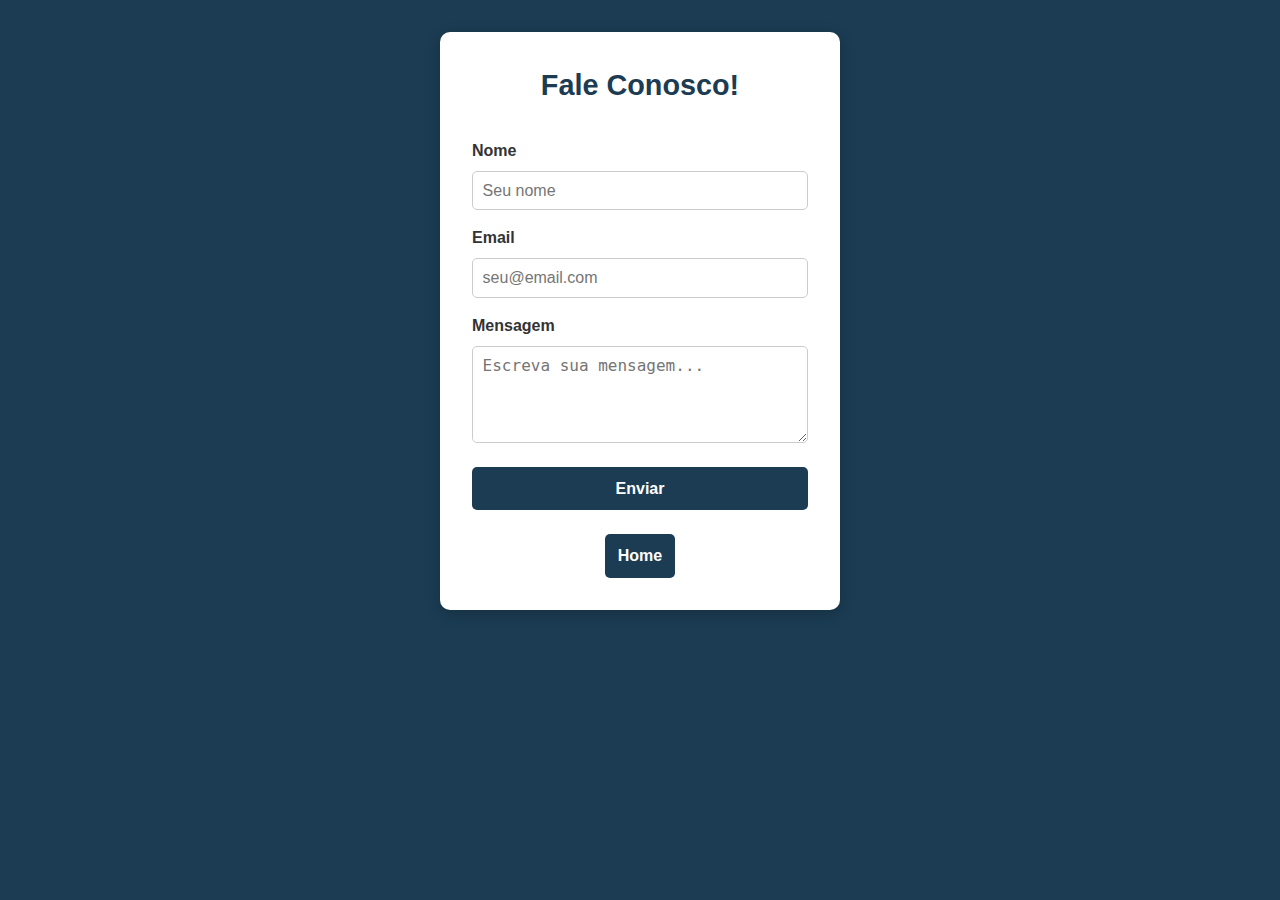
<file: Contact/index.html>
<!DOCTYPE html>
<html lang="en">
<head>
    <meta charset="UTF-8">
    <meta name="viewport" content="width=device-width, initial-scale=1.0">
    <title>Contato</title>
</head>
<body>
    <section class="contact-card">
        <h2>Fale Conosco!</h2>
        <form id="contactForm">
          <label for="name">Nome</label>
          <input type="text" id="name" name="name" placeholder="Seu nome" required />
      
          <label for="email">Email</label>
          <input type="email" id="email" name="email" placeholder="seu@email.com" required />
      
          <label for="message">Mensagem</label>
          <textarea id="message" name="message" rows="4" placeholder="Escreva sua mensagem..." required></textarea>
      
          <button type="button" onclick="enviar()">Enviar</button>
        </form>
        <button onclick="window.location.href = '/Home/index.html'" class="">Home</button>
      </section>
      
</body>
</html>
<link rel="stylesheet" href="style.css">
<script src="script.js"></script>
</file>
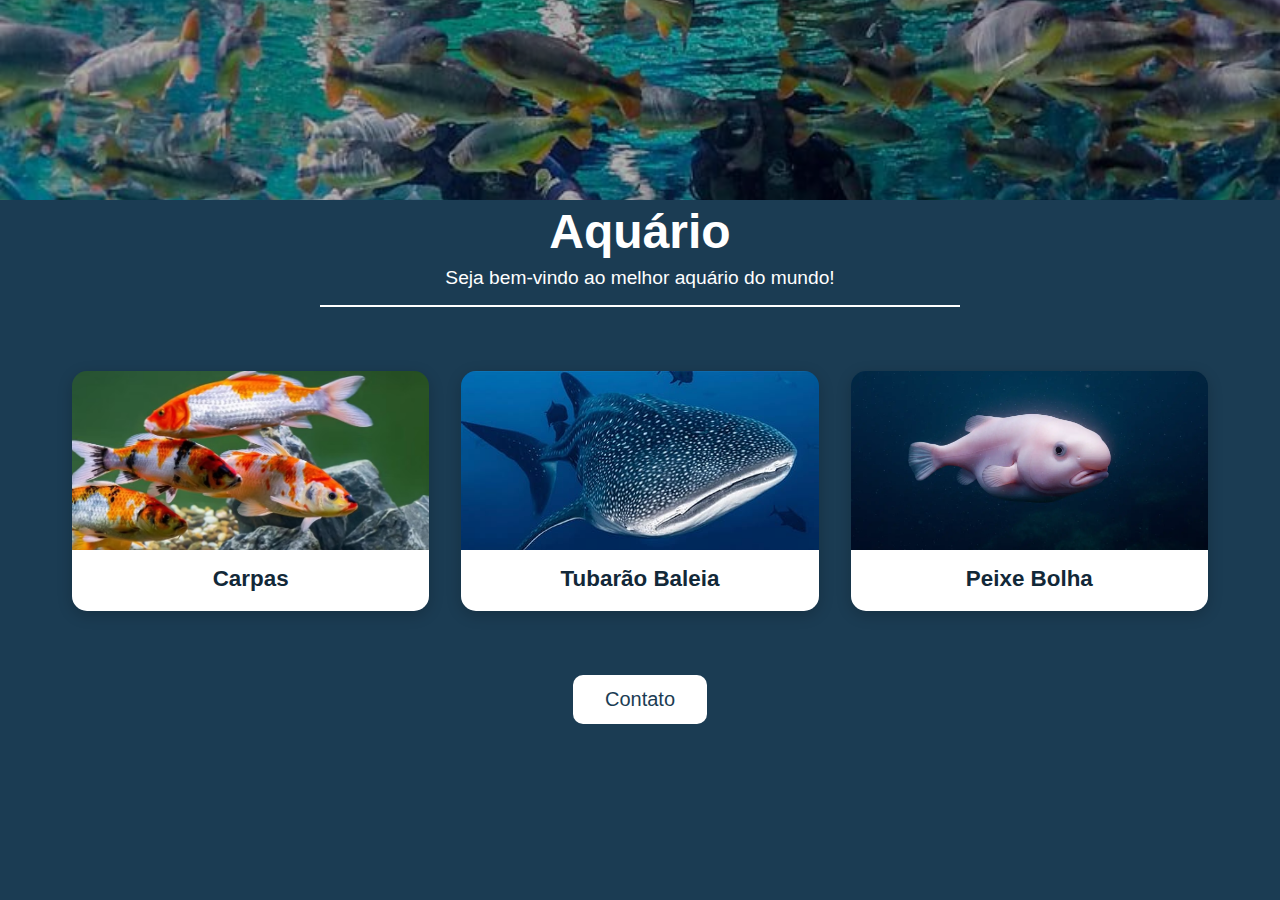
<file: Home/index.html>
<!DOCTYPE html>
<html lang="en">

<head>
    <meta charset="UTF-8">
    <meta name="viewport" content="width=device-width, initial-scale=1.0">
    <title>Home</title>
    <link rel="stylesheet" href="style.css">
    <script src="script.js"></script>
</head>

<body>
    <section class="s1">
        <img class="img-s1" src="./Images/aquario.jpg">
        <h1 class="title">Aquário</h1>
        <p class="frase">Seja bem-vindo ao melhor aquário do mundo!</p>
        <hr class="line">
    </section>
    <section class="s2">
        <div class="card">
            <div class="top-card">
                <img src="./Images/carpa.avif">
            </div>
            <div class="bottom-card">
                <h2>Carpas</h2>
            </div>
        </div>

        <div class="card">
            <div class="top-card">
                <img src="./Images/tubarão-baleia.jpg">
            </div>
            <div class="bottom-card">
                <h2>Tubarão Baleia</h2>
            </div>
        </div>

        <div class="card">
            <div class="top-card">
                <img src="./Images/peixe-bolha.webp">
            </div>
            <div class="bottom-card">
                <h2>Peixe Bolha</h2>
            </div>
        </div>
    </section>

    <button onclick="window.location.href='../Contact'">Contato</button>
</body>

</html>
</file>
<file: Contact/style.css>
* {
    margin: 0;
    padding: 0;
    box-sizing: border-box; /* importante para layouts responsivos */
}

body {
    background-color: #1B3C53;
    font-family: Arial, sans-serif;
    line-height: 1.5;
}

.contact-card {
    background-color: #fff;
    color: #333;
    max-width: 400px;
    width: 90%;
    margin: 2rem auto;
    border-radius: 10px;
    padding: 2rem;
    box-shadow: 0 4px 15px rgba(0,0,0,0.2);
    display: flex;
    flex-direction: column;
    align-items: center;
}

.contact-card h2 {
    color: #1B3C53;
    margin-bottom: 1rem;
    font-size: 1.8rem;
    text-align: center;
}

.contact-card form {
    width: 100%;
    display: flex;
    flex-direction: column;
}

.contact-card label {
    margin-top: 1rem;
    margin-bottom: 0.5rem;
    font-weight: bold;
}

.contact-card input,
.contact-card textarea {
    padding: 0.6rem;
    border: 1px solid #ccc;
    border-radius: 5px;
    font-size: 1rem;
    resize: vertical;
    width: 100%;
}

.contact-card input:focus,
.contact-card textarea:focus {
    outline: none;
    border-color: #1B3C53;
    box-shadow: 0 0 5px #1B3C53;
}

.contact-card button {
    margin-top: 1.5rem;
    padding: 0.8rem;
    background-color: #1B3C53;
    color: white;
    font-weight: bold;
    border: none;
    border-radius: 5px;
    cursor: pointer;
    font-size: 1rem;
    transition: background-color 0.3s ease;
}

.contact-card button:hover {
    background-color: #456882;
}

/* Responsividade */

@media (max-width: 600px) {
    .contact-card {
        padding: 1rem;
        width: 95%;
    }
    
    .contact-card h2 {
        font-size: 1.5rem;
    }
    
    .contact-card button {
        font-size: 0.9rem;
        padding: 0.7rem;
    }
}
</file>
<file: Home/style.css>
/* Paleta de cores:

#1B3C53 - rgb(27, 60, 83) - Azul escuro
#456882 - rgb(69, 104, 130) - Azul
#D2C1B6 - rgb(210, 193, 182) - Cinza
#F9F3EF - rgb(249, 243, 239) - Branco

*/

/* Reset básico */
* {
    margin: 0;
    padding: 0;
    box-sizing: border-box;
}

body {
    background-color: #1B3C53;
    color: white;
    font-family: 'Segoe UI', Tahoma, Geneva, Verdana, sans-serif;
    display: flex;
    flex-direction: column;
    align-items: center;
}

/* Seção principal */
.s1 {
    width: 100%;
    text-align: center;
    margin-bottom: 2rem;
}

.img-s1 {
    width: 100%;
    height: auto;
    max-height: 200px;
    object-fit: cover;
    filter: brightness(0.7);
}

.title {
    font-size: 3rem;
    font-weight: bold;
}

.frase {
    font-size: 1.2rem;
    margin: 0.5rem 0 1rem 0;
}

.line {
    width: 50%;
    border: 1px solid white;
    margin: auto;
}

/* Cards */
section:not(.s1) {
    display: grid;
    grid-template-columns: repeat(auto-fit, minmax(250px, 1fr));
    gap: 2rem;
    padding: 2rem;
    width: 100%;
    max-width: 1200px;
}

.card {
    background-color: #ffffff00; 
    border-radius: 15px; 
    overflow: hidden;
    box-shadow: 0 4px 15px rgba(0, 0, 0, 0.2);
    transition: transform 0.3s ease, box-shadow 0.3s ease;
    display: flex;
    flex-direction: column;
    height: 100%;
}

.card:hover {
    transform: translateY(-5px);
    box-shadow: 0 6px 20px rgba(0, 0, 0, 0.3);
}

.top-card img {
    width: 100%;
    height: 180px;
    object-fit: cover;
}

.bottom-card {
    margin: -5px;
    padding: 1rem;
    text-align: center;
    background-color: white;
}

.bottom-card h2 {
    margin-bottom: 0.5rem;
    font-size: 1.4rem;
    color: #122838;
}

.bottom-card p {
    font-weight: bold;
    color: #F9F3EF;
}

/* Botão */
button {
    padding: 0.8rem 2rem;
    font-size: 1.25rem;
    background-color: white;
    color: #1B3C53;
    border: none;
    border-radius: 10px;
    cursor: pointer;
    margin: 2rem 0;
    transition: background-color 0.3s ease;
}

button:hover {
    background-color: #e5e5e5;
}

/* Responsivo */
@media (max-width: 600px) {

    .img-s1 {
        max-height: 100px;
    }
    .title {
        font-size: 2rem;
        margin-top: 1rem;
    }

    .frase {
        font-size: 1rem;
        padding: 0 1rem;
    }

    section:not(.s1) {
        padding: 1rem;
        gap: 1rem;
    }
}
</file>
